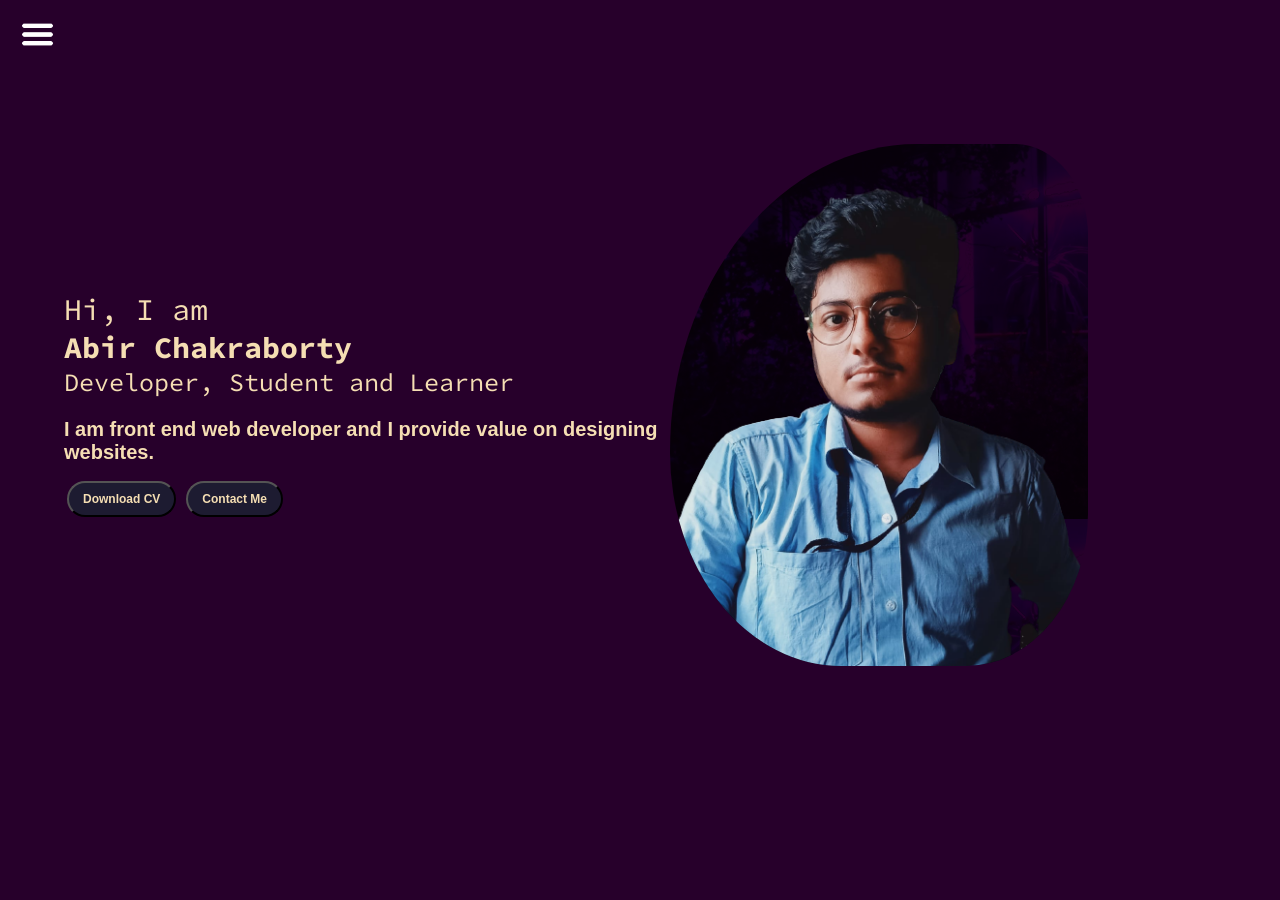
<file: index.html>
<!DOCTYPE html>
<html lang="en">
<head>
    <meta charset="UTF-8">
    <meta http-equiv="X-UA-Compatible" content="IE=edge">
    <meta name="viewport" content="width=device-width, initial-scale=1.0">
    <title>Abir Chakraborty - Web Developer</title>
    <link rel="stylesheet" href="style.css">
</head>
<body>
    <div class="container">
        <div class="sidebar sidebarGo">
            <nav>
                <ul>
                    <li><a href="#">Home</a></li>
                    <li><a href="intro.html">My Intro</a></li>
                    <li><a href="services.html">Projects</a></li>
                    <li><a href="blog.html">Blog</a></li>
                    <li><a href="contacts.html">Contact Me</a></li>
                </ul>
            </nav>
        </div>

        <div class="main">
            <div class="hamburger">
                <img class="ham" src="ham.png" alt="" width="77px">
                <img class="cross" src="cross2.png" alt="" width="45px">

            </div>
            <div class="infocontaier">
                <div class="devinfo">
                    <span class="hello">Hi, I am </span>
                    <span class="name">Abir Chakraborty</span>
                    <span class="about">Developer, Student and Learner</span>
                    <span class="moreabout">I am front end web developer and I provide value 
                        on designing websites.</span>
                    <div class="buttons">
                        <a href="/res93.pdf" target="_blank">
                            <button class="btn">Download CV</button></a>
                        <a href="/contacts.html"><button class="btn">Contact Me</button class="btn"></a>
                    </div>
                </div>
                <div class="devpic"><img src="mpic.png" alt="Abir Chakraborty" </div>
                </div>
            </div>
        </div>
        <script src="script.js"></script>
</body>

</html>
</file>
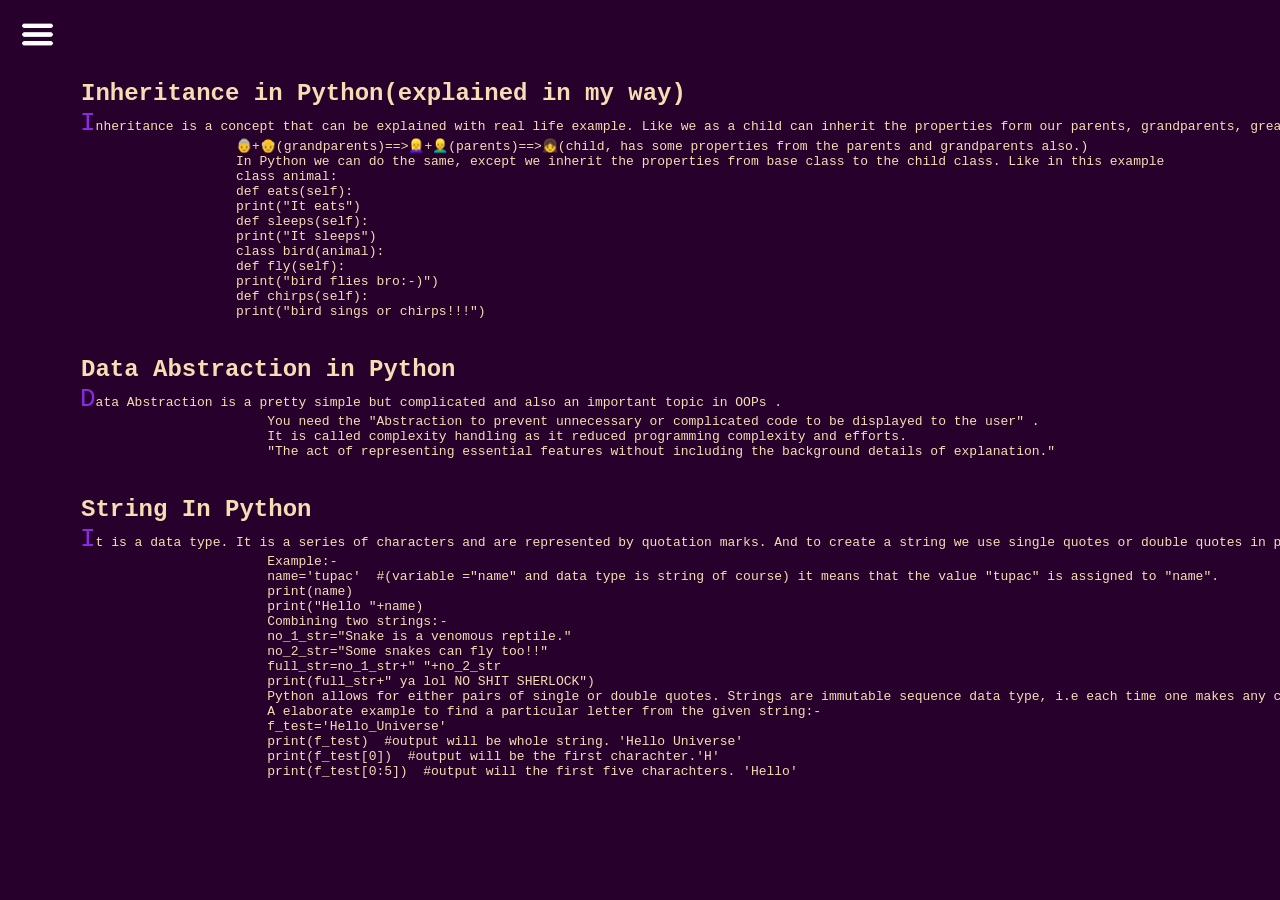
<file: blog.html>
<!DOCTYPE html>
<html lang="en">

<head>
    <meta charset="UTF-8">
    <meta http-equiv="X-UA-Compatible" content="IE=edge">
    <meta name="viewport" content="width=device-width, initial-scale=1.0">
    <title>Abir Chakraborty - Web Developer</title>
    <link rel="stylesheet" href="style.css">
</head>

<body>

    <div class="container">
        <div class="sidebar sidebarGo">
            <nav>
                <ul>
                    <li><a href="/">Home</a></li>
                    <li><a href="/intro.html">My Intro</a></li>
                    <li><a href="/services.html">Projects</a></li>
                    <li><a href="/blog.html">Blog</a></li>
                    <li><a href="/contacts.html">Contact Me</a></li>
                </ul>
            </nav>
        </div>

        <div class="main">
            <div class="hamburger">
                <img class="ham" src="ham.png" alt="" width="77px">
                <img class="cross" src="cross2.png" alt="" width="45px">

            </div>
            <div class="blogContainer">
                <h2>Inheritance in Python(explained in my way)</h2>
                <pre>Inheritance is a concept that can be explained with real life example. Like we as a child can inherit the properties form our parents, grandparents, great-grandparents and so on…
                    👵+👴(grandparents)==>👱‍♀️+👱‍♂️(parents)==>👧(child, has some properties from the parents and grandparents also.)
                    In Python we can do the same, except we inherit the properties from base class to the child class. Like in this example
                    class animal:
                    def eats(self):
                    print("It eats")
                    def sleeps(self):
                    print("It sleeps")
                    class bird(animal):
                    def fly(self):
                    print("bird flies bro:-)")
                    def chirps(self):
                    print("bird sings or chirps!!!")</pre>
                    <br>
                    <br>
                    <h2>Data Abstraction in Python</h2>
                    <pre>Data Abstraction is a pretty simple but complicated and also an important topic in OOPs .
                        You need the "Abstraction to prevent unnecessary or complicated code to be displayed to the user" . 
                        It is called complexity handling as it reduced programming complexity and efforts.
                        "The act of representing essential features without including the background details of explanation."</pre>
                        <br>
                        <br>
                        <h2>String In Python</h2>
                    <pre>It is a data type. It is a series of characters and are represented by quotation marks. And to create a string we use single quotes or double quotes in python.
                        Example:-
                        name='tupac'  #(variable ="name" and data type is string of course) it means that the value "tupac" is assigned to "name".
                        print(name) 
                        print("Hello "+name)
                        Combining two strings: - 
                        no_1_str="Snake is a venomous reptile." 
                        no_2_str="Some snakes can fly too!!"
                        full_str=no_1_str+" "+no_2_str
                        print(full_str+" ya lol NO SHIT SHERLOCK")
                        Python allows for either pairs of single or double quotes. Strings are immutable sequence data type, i.e each time one makes any changes to a string, completely new string object is created.
                        A elaborate example to find a particular letter from the given string:-
                        f_test='Hello_Universe'
                        print(f_test)  #output will be whole string. 'Hello Universe'
                        print(f_test[0])  #output will be the first charachter.'H'
                        print(f_test[0:5])  #output will the first five charachters. 'Hello'</pre>
            </div>
            
            </div>
        </div>
        <script src="script.js"></script>
</body>

</html>
</file>
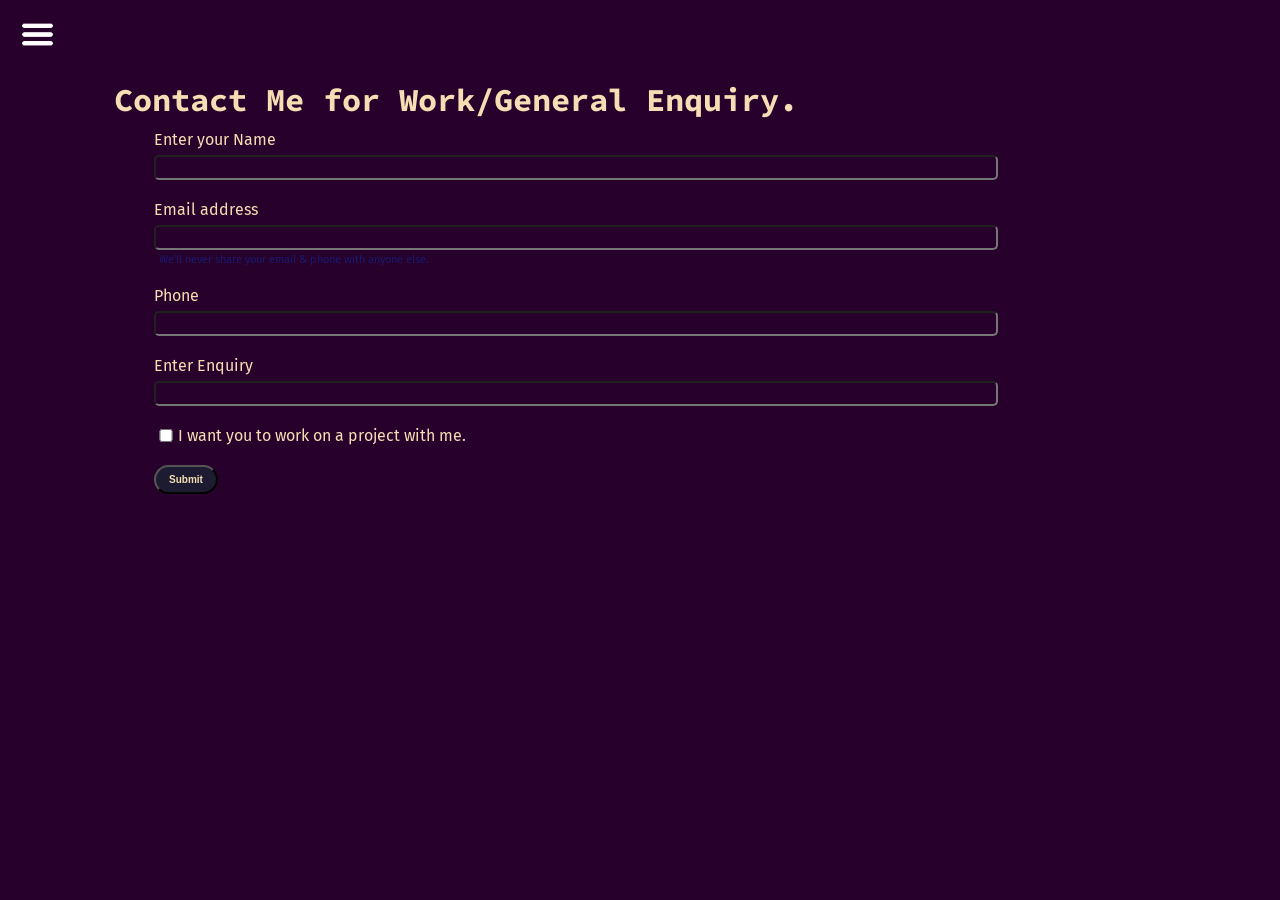
<file: contacts.html>
<!DOCTYPE html>
<html lang="en">

<head>
  <meta charset="UTF-8">
  <meta http-equiv="X-UA-Compatible" content="IE=edge">
  <meta name="viewport" content="width=device-width, initial-scale=1.0">
  <title>Abir Chakraborty -web developer</title>
  <link rel="stylesheet" href="style.css">
</head>

<body>
  <span class="homenav"><a href="/"><img class="home" src="home.png" alt="" width="45px" ></a></span>
  <div class="container">
    <div class="sidebar sidebarGo">
      <nav>
        <ul>
          <li><a href="/">Home</a></li>
          <li><a href="/intro.html">My Intro</a></li>
          <li><a href="/services.html">Projects</a></li>
          <li><a href="/blog.html">Blog</a></li>
          <li><a href="/contacts.html">Contact Me</a></li>
        </ul>
      </nav>
    </div>
    <div class="main">
      <div class="hamburger">
        <img class="ham" src="ham.png" alt="" width="77px">
        <img class="cross" src="cross2.png" alt="" width="45px">
          
      </div>
      <div class="contactform">
        <h1>Contact Me for Work/General Enquiry.</h1>
        <form>
          <div class="mb-3">
            <label for="clientemail" class="form-label">Enter your Name</label>
            <input type="name" class="form-control" id="exampleInputEmail1" aria-describedby="emailHelp">
          </div>
          <div class="mb-3">
            <label for="clientemail" class="form-label">Email address</label>
            <input type="email" class="form-control" id="exampleInputEmail1" aria-describedby="emailHelp">
            <div id="emailHelp" class="form-text">We'll never share your email & phone with anyone else.</div>
          </div>
          <div class="mb-3">
            <label for="clientphone" class="form-label">Phone</label>
            <input type="phone" class="form-control" id="clientphone">
          </div>
          <div class="mb-3">
            <label for="clientemail" class="form-label">Enter Enquiry</label>
            <input type="name" class="form-control" id="exampleInputEmail1" aria-describedby="emailHelp">
          </div>
          <div class="mb-3" id="form-check">
            <input type="checkbox" class="form-check-input" id="isclient">
            <label class="form-check-label" for="isclient">I want you to work on a project with me.</label>
          </div>
          <button type="submit" class="btn btn-sm">Submit</button>
        </form>
      </div>
    </div>
  </div>
  <script src="script.js"></script>
</body>

</html>
</file>
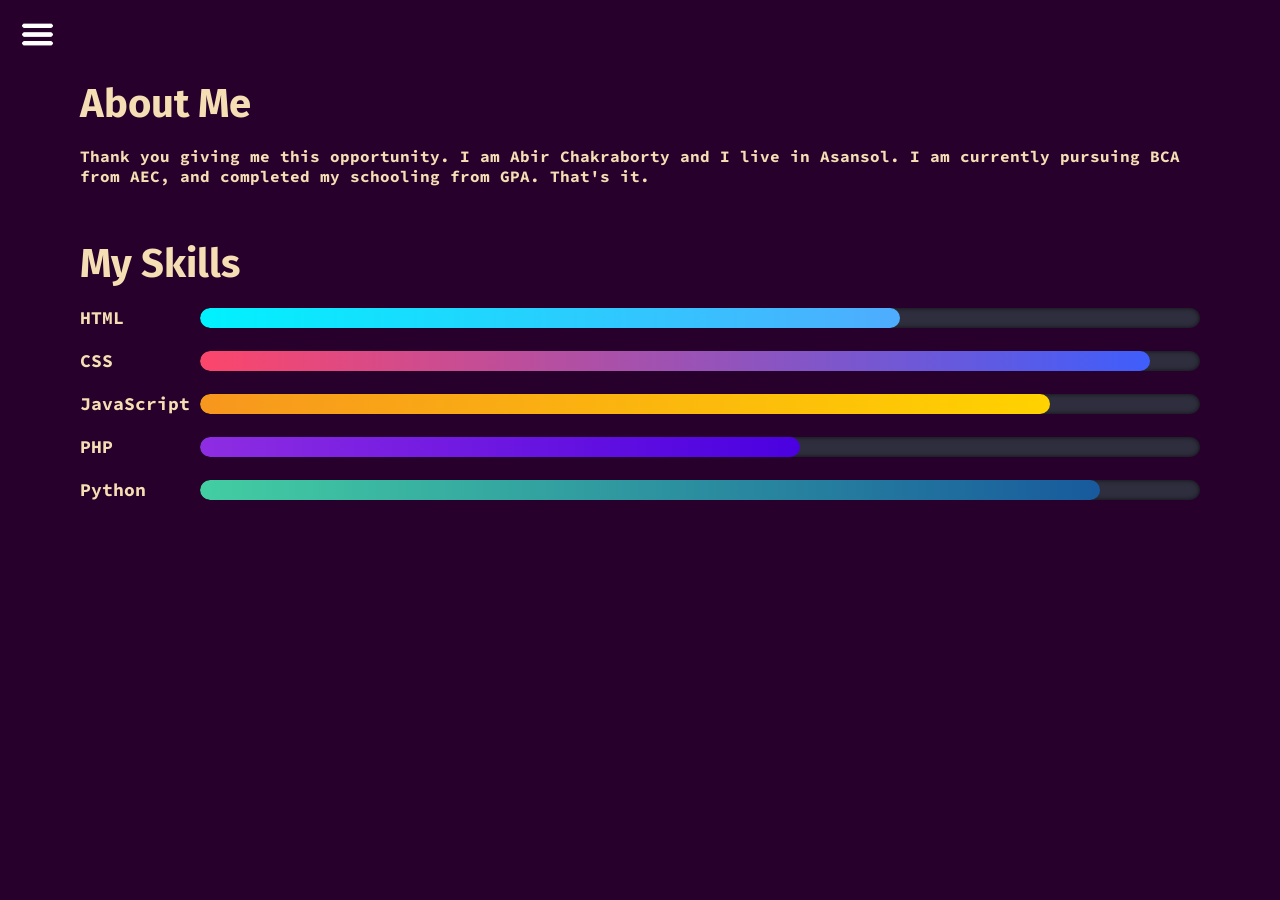
<file: intro.html>
<!-- SKILL SET
<HTML>

</HTML>
css
JAVASCRIPT -->


<!DOCTYPE html>
<html lang="en">

<head>
    <meta charset="UTF-8">
    <meta http-equiv="X-UA-Compatible" content="IE=edge">
    <meta name="viewport" content="width=device-width, initial-scale=1.0">
    <title>Abir Chakraborty -web developer</title>
    <link rel="stylesheet" href="style.css">
</head>

<body>
    <div class="container">
        <div class="sidebar sidebarGo">
            <nav>
                <ul>
                    <li><a href="/">Home</a></li>
                    <li><a href="/intro.html">My Intro</a></li>
                    <li><a href="/services.html">Projects</a></li>
                    <li><a href="/blog.html">Blog</a></li>
                    <li><a href="/contacts.html">Contact Me</a></li>
                </ul>
            </nav>
        </div>
        <div class="mainintro">
            <div class="hamburger">
                <img class="ham" src="ham.png" alt="" width="77px">
                <img class="cross" src="cross2.png" alt="" width="45px">
            </div>
            <div class="intro">

                <h2>About Me</h2>
                <br>
                <p>Thank you giving me this opportunity.
                    I am Abir Chakraborty and I live in Asansol. I am currently pursuing BCA from AEC, and completed my schooling from GPA. 
                    That's it.
                </p>
                <br>
                <br>
                <br>
                <h2>My Skills</h2>
                <br>
                <!-- <div class="skillcontainer">
                    <div class="skillitem"> HTML:<div class="skill t1" id="p1" ></div>
                    </div>
                    <div class="skillitem"> CSS:<div class="skill t2" id="p2"></div>
                    </div>
                    <div class="skillitem"> JAVASCRIPT:<div class="skill t3" id="p3"></div>
                    </div>
                    <div class="skillitem"> PHP:<div class="skill t4" id="p4"></div>
                    </div>
                    <div class="skillitem"> PYTHON:<div class="skill t5" id="p5"></div>
                    </div>
                </div> -->
                <div class="skill">
                    <span class="label">HTML</span>
                    <div class="bar-container">
                      <div class="bar" style="--bar-width: 70%; background: linear-gradient(90deg, #00f2fe, #4facfe);"></div>
                    </div>
                  </div>
                  
                  <div class="skill">
                    <span class="label">CSS</span>
                    <div class="bar-container">
                      <div class="bar" style="--bar-width: 95%; background: linear-gradient(90deg, #fc466b, #3f5efb);"></div>
                    </div>
                  </div>
                  
                  <div class="skill">
                    <span class="label">JavaScript</span>
                    <div class="bar-container">
                      <div class="bar" style="--bar-width: 85%; background: linear-gradient(90deg, #f7971e, #ffd200);"></div>
                    </div>
                  </div>
                  
                  <div class="skill">
                    <span class="label">PHP</span>
                    <div class="bar-container">
                      <div class="bar" style="--bar-width: 60%; background: linear-gradient(90deg, #8e2de2, #4a00e0);"></div>
                    </div>
                  </div>
                  
                  <div class="skill">
                    <span class="label">Python</span>
                    <div class="bar-container">
                      <div class="bar" style="--bar-width: 90%; background: linear-gradient(90deg, #43cea2, #185a9d);"></div>
                    </div>
                  </div>
                  






                <!-- TODO: Gallery for My projects -->
            </div>
        </div>
    </div>
    <script src="script.js"></script>
</body>

</html>
</file>
<file: style.css>
@import url('https://fonts.googleapis.com/css2?family=Fira+Sans&display=swap');
@import url('https://fonts.googleapis.com/css2?family=Montserrat&display=swap');
@import url('https://fonts.googleapis.com/css2?family=Source+Code+Pro:ital,wght@1,300&display=swap');

* {
    margin: 0;
    padding: 0;
    background-color: #27002B;
    color: wheat;

}

.sidebar {
    position: absolute;
    background-color: #11101d;
    ;
    border: 3px solid rgb(66, 64, 64);
    border-radius: 7px;
    /* width: 434px; */
    font-family: 'Montserrat', sans-serif;
    font-weight: bolder;
    height: 100vh;
    transition: transform 1s ease-in;
}

.sidebar nav {
    padding: 45px;
}

.sidebar nav li {
    list-style: none;
    font-size: 30px;
    padding: 33px;
}

.sidebar nav li a {
    text-decoration: none;
    color: wheat;
}

.main {
    /* background-color: chartreuse; */
    width: 90vw;
}

.container {
    display: flex;
}

.infocontaier {
    /* background-color: rgb(70, 25, 34); */
    height: 58vh;
    width: 80vw;
    margin: 144px auto;
    justify-content: space-around;
    display: flex;
}

.devinfo {
    font-size: 16px;
    display: flex;
    justify-content: center;
    flex-direction: column;
    font-family: 'Source Code Pro', monospace;
}

.hello {
    font-size: 3em;
}

.name {
    font-size: 3em;
    font-weight: bolder;
    font-family: 'Source Code Pro', monospace;
}

.about {
    font-size: 2.5em;
}

.moreabout {
    font-size: 2em;
    margin-top: 20px;
    font-family: 'Franklin Gothic Medium', 'Arial Narrow', Arial, sans-serif;
    font-weight: 700;
}

.buttons {
    margin-top: 2.2em;
    font-size: 16px;
}

.btn {
    padding: 9px 14px;
    border-radius: 22px;
    ;
    color: wheat;
    background-color: #1d1b31;
    font-size: 2em;
    font-weight: bold;
    margin: 3px 3px;
    cursor: pointer;
}

.btn-sm {
    font-size: 10px;
    padding: 7px 13px;
    margin: 10px 0;
}

.btn:hover {
    color: rgb(27, 30, 189);
    background-color: rgb(255, 255, 255);
}

.devpic img {
    height: 58vh;
    background-image: url("1.jpg");
    background-blend-mode: multiply;
    border-radius: 101% 30% 50% 70%;
}


/* <!--CONTACTS.html Secton Brup I kid you 'ot> */

.contactform {
    padding: 0 34px;
    font-family: 'Fira Sans', sans-serif;
    margin: 88px;
}

.contactform h1 {
    font-family: 'Source Code Pro', monospace;
    /* padding: 12px o; top bottom ki padding */
}

.contactform form div {
    padding: 10px 0;
    display: flex;
    flex-direction: column;
}

.contactform form div input {
    /* width: 26vw; */
    border-radius: 5px;
    margin: 6px 0 0 0;
    padding: 3px;
    /* background-color: wheat; */
}

.contactform form {
    margin: 0 40px;
}

#emailHelp {
    font-size: 11px;
    color: midnightblue;
    margin: 0 5px;
    padding: 3px 0 0 0;
}

#form-check {
    flex-direction: row;
}

#form-check input {
    width: 24px;
    margin: 3px 0;
}

/* Blog.html */

.blogitem {
    margin: 20px;
    font-family: 'Fira Sans', sans-serif;

}

.blogContainer {
    margin: 88px;
}

.blogContainer h2 {
    font-family: 'Roboto Mono', monospace;
    margin: 1px;
}

.blogitem p {
    font-family: 'Source Code Pro', monospace;
    font-size: 15px;
}


/* Intro Html */

/* .mainintro h1{
    font-family: 'Fira Sans', sans-serif;
    margin: 23px;
}

.mainintro p{
    font-family: 'Source Code Pro', monospace;
} */

.intro {
    margin: 88px;
}

.intro h2 {
    font-family: 'Fira Sans', sans-serif;
    margin: 0px;
    font-size: 40px;
}

.intro p {
    font-family: 'Source Code Pro', monospace;
    margin: 0px;
    font-weight: bolder;
}

/* .skillcontainer {
    padding: 12px;

}

.skillitem {
    display: flex;
    align-items: center;
    font-family: 'Source Code Pro', monospace;
    font-weight: 900;
    font-size: 30px;


}

.skill {
    width: 256px;
    height: 6px;
    background-color: red;
    border: 2px solid black;
    border-radius: 20px;


}

.t1 {
    height: 33px;
    width: 100px;
    background-color: #610606;
    box-shadow: inset 0 0 5px #000000aa;
    margin-left: 121px;
}

.t2 {
    height: 33px;
    width: 200px;
    background-color: #00FFFD;
    box-shadow: inset 0 0 5px #000000aa;
    margin-left: 140px;
}


.t3 {
    height: 33px;
    width: 80px;
    background-color: #0c047b;
    box-shadow: inset 0 0 5px #000000aa;
    margin-left: 15px;
}


.t4 {
    height: 33px;
    width: 75px;
    background-color: #ff2200;
    box-shadow: inset 0 0 5px #000000aa;
    margin-left: 140px;
}

.t5 {
    height: 33px;
    width: 75px;
    background-color: #002d5d;
    box-shadow: inset 0 0 5px #000000aa;
    margin-left: 85px;
}  */


.skill {
    display: flex;
    align-items: center;
    margin-bottom: 20px;
    font-family: 'Source Code Pro', monospace;
  }
  
  .label {
    width: 120px;
    font-weight: bold;
    font-size: 18px;
  }
  
  .bar-container {
    flex: 1;
    height: 20px;
    background: #2e2e3e;
    border-radius: 10px;
    overflow: hidden;
    /* position: relative; */
    box-shadow: inset 0 0 5px #000000aa;
  }
  
  .bar {
    height: 100%;
    border-radius: 10px;
    width: 0%;
    animation: fillBar 4s ease forwards;
    animation-delay: 0.2s;
  }
  
  @keyframes fillBar {
    from { width: 0%; }
    to { width: var(--bar-width); }
  }
  

















/* INDEX..HTML */

.sidebarGo {
    transform: translate(-443px, 0px);
    position: absolute;
}

.hamburger {
    position: absolute;
    cursor: pointer;
    top: 10px;
    left: 10px;

}

.ham {
    margin-top: 7px;
    margin-left: 10px;
    width: 35px;
}

.cross {
    margin-left: 267px;
    margin-top: 20px;
    width: 30px;
}

.homenav {
    position: absolute;
    cursor: pointer;
    top: 10px;
    left: 10px;
    display: flex;
}

.home {
    margin-left: 1715px;
    margin-top: 2px;
    width: 45px;
}

@media (max-width: 1615px) {

    /* *{
        background-color: rgb(196, 51, 51);
    } */
    .buttons {
        font-size: 6px;
    }

    /* .devpic{
        display: none;
    } */
    .devinfo {
        font-size: 10px;
    }

    /* .sidebar{
        transform: translate(-443px, 0px);
        position: absolute;
    } */
    .intro,
    .blogContainer,
    .contactform {
        margin: 50px 8px;
    }
}

pre::first-letter {
    font-size: 200%;
    color: #8A2BE2;
}


.card {
    width: 238px;
    height: 230px;
    display: inline-block;
    border-radius: 10px;
    padding: 15px 25px;
    box-sizing: border-box;
    cursor: pointer;
    margin: 85px;
    background-position: center;
    background-size: cover;
    transition: transform 0.5s;
}

.card1 {
    background-image: url(ht5.webp);
}

.card2 {
    background-image: url(css3.jpg);
}

.intro,
.blogContainer,
.contactform {
    margin: 80px 80px;
}
</file>
